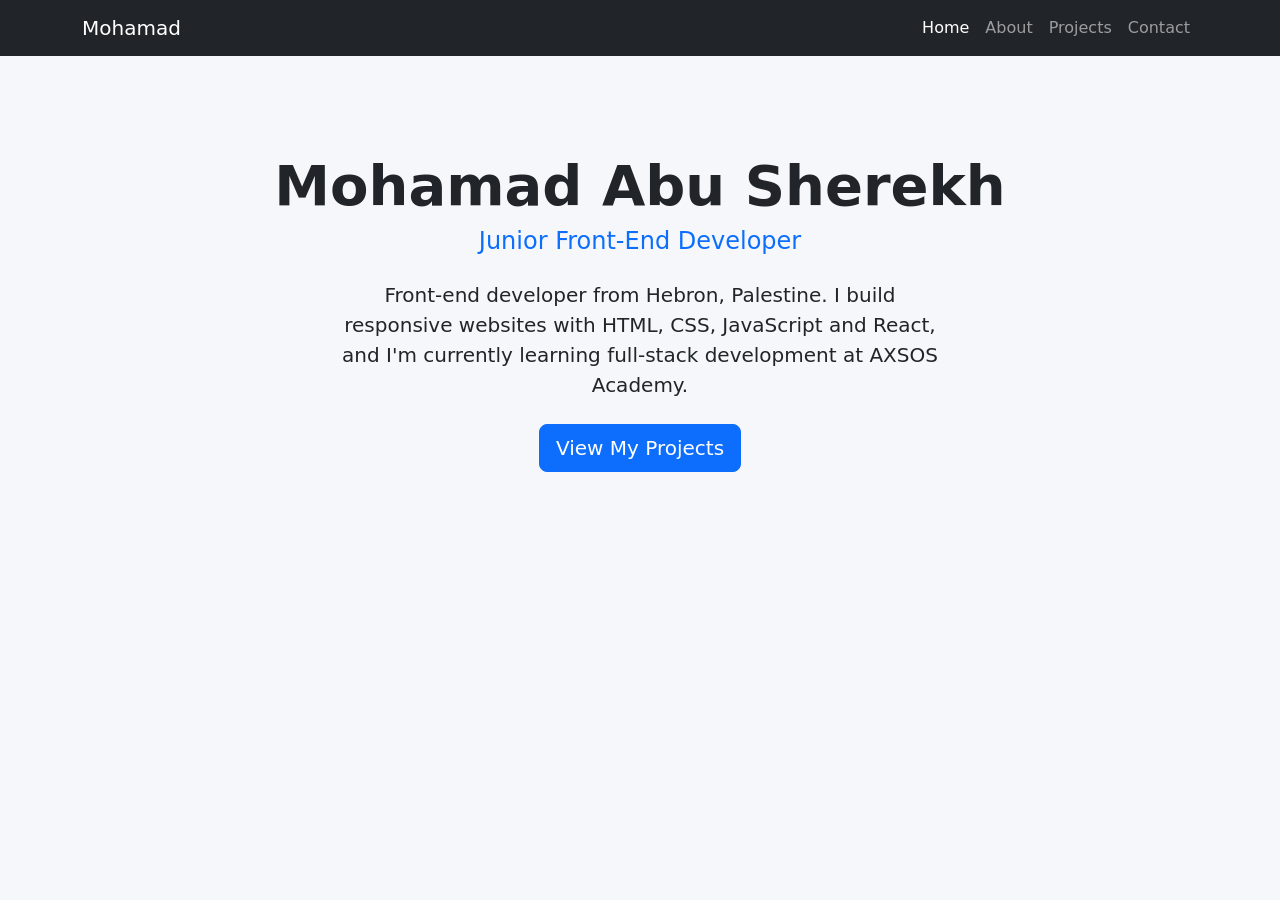
<file: index.html>
<!DOCTYPE html>
<html lang="en">
<head>
  <meta charset="UTF-8">
  <meta name="viewport" content="width=device-width, initial-scale=1.0">
  <title>Mohamad Abu Sherekh | Portfolio</title>
  <link href="https://cdn.jsdelivr.net/npm/bootstrap@5.3.3/dist/css/bootstrap.min.css" rel="stylesheet">
  <link rel="stylesheet" href="style.css">
</head>
<body>
  <nav class="navbar navbar-expand-md navbar-dark bg-dark">
    <div class="container">
      <a class="navbar-brand" href="index.html">Mohamad</a>
      <button class="navbar-toggler" type="button" data-bs-toggle="collapse" data-bs-target="#menu">
        <span class="navbar-toggler-icon"></span>
      </button>
      <div class="collapse navbar-collapse" id="menu">
        <ul class="navbar-nav ms-auto">
          <li class="nav-item"><a class="nav-link active" href="index.html">Home</a></li>
          <li class="nav-item"><a class="nav-link" href="about.html">About</a></li>
          <li class="nav-item"><a class="nav-link" href="projects.html">Projects</a></li>
          <li class="nav-item"><a class="nav-link" href="contact.html">Contact</a></li>
        </ul>
      </div>
    </div>
  </nav>

  <header class="container text-center py-5 my-5">
    <h1 class="display-4 fw-bold">Mohamad Abu Sherekh</h1>
    <h2 class="h4 text-primary">Junior Front-End Developer</h2>
    <p class="lead mx-auto my-4" style="max-width: 600px;">
      Front-end developer from Hebron, Palestine. I build responsive websites with HTML, CSS, JavaScript and React, and I'm currently learning full-stack development at AXSOS Academy.
    </p>
    <a href="projects.html" class="btn btn-primary btn-lg">View My Projects</a>
  </header>

  <script src="https://cdn.jsdelivr.net/npm/bootstrap@5.3.3/dist/js/bootstrap.bundle.min.js"></script>
</body>
</html>
</file>
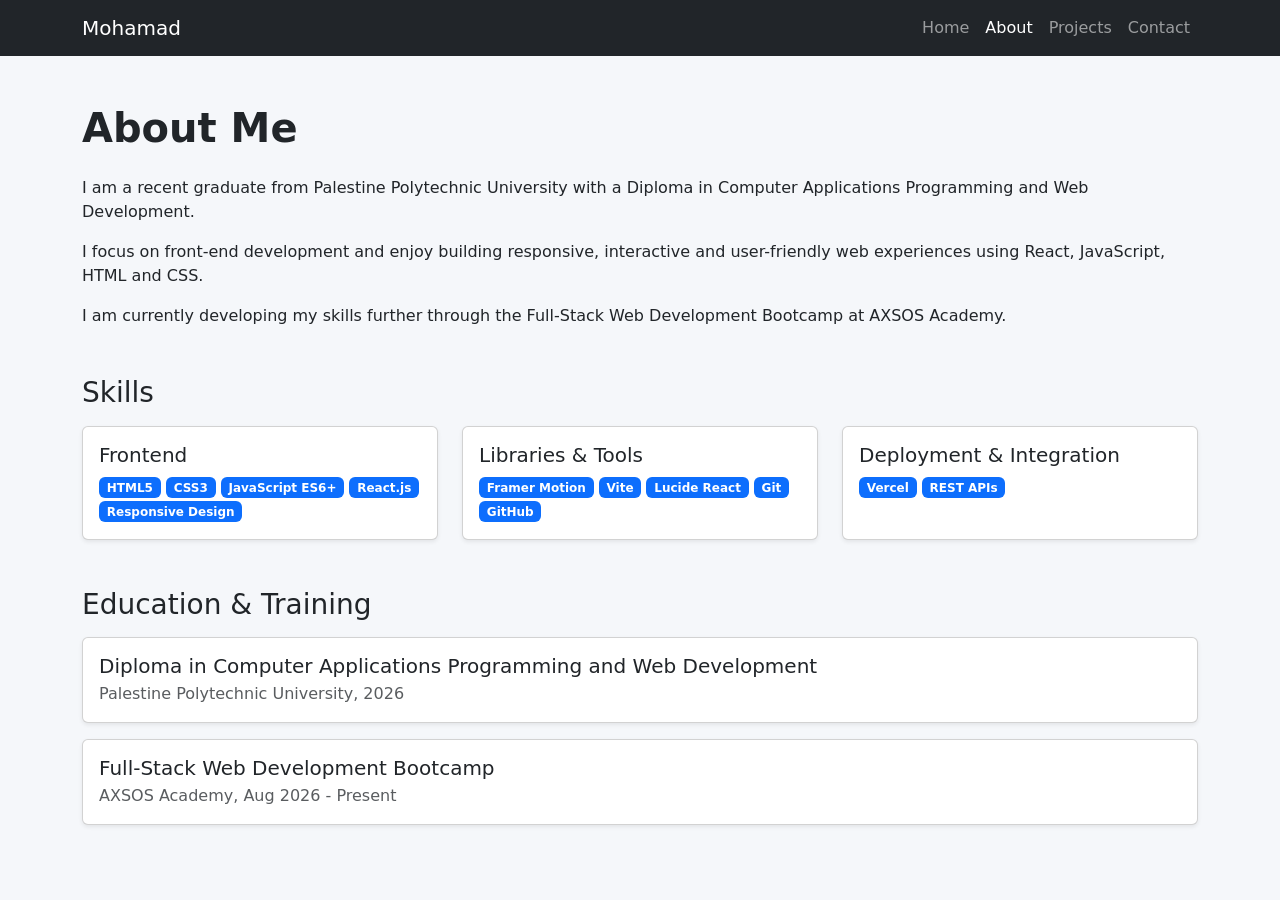
<file: about.html>
<!DOCTYPE html>
<html lang="en">
<head>
  <meta charset="UTF-8">
  <meta name="viewport" content="width=device-width, initial-scale=1.0">
  <title>About | Mohamad Abu Sherekh</title>
  <link href="https://cdn.jsdelivr.net/npm/bootstrap@5.3.3/dist/css/bootstrap.min.css" rel="stylesheet">
  <link rel="stylesheet" href="style.css">
</head>
<body>
  <nav class="navbar navbar-expand-md navbar-dark bg-dark">
    <div class="container">
      <a class="navbar-brand" href="index.html">Mohamad</a>
      <button class="navbar-toggler" type="button" data-bs-toggle="collapse" data-bs-target="#menu">
        <span class="navbar-toggler-icon"></span>
      </button>
      <div class="collapse navbar-collapse" id="menu">
        <ul class="navbar-nav ms-auto">
          <li class="nav-item"><a class="nav-link" href="index.html">Home</a></li>
          <li class="nav-item"><a class="nav-link active" href="about.html">About</a></li>
          <li class="nav-item"><a class="nav-link" href="projects.html">Projects</a></li>
          <li class="nav-item"><a class="nav-link" href="contact.html">Contact</a></li>
        </ul>
      </div>
    </div>
  </nav>

  <main class="container py-5">
    <h1 class="fw-bold mb-4">About Me</h1>
    <p>I am a recent graduate from Palestine Polytechnic University with a Diploma in Computer Applications Programming and Web Development.</p>
    <p>I focus on front-end development and enjoy building responsive, interactive and user-friendly web experiences using React, JavaScript, HTML and CSS.</p>
    <p>I am currently developing my skills further through the Full-Stack Web Development Bootcamp at AXSOS Academy.</p>

    <h2 class="h3 mt-5 mb-3">Skills</h2>
    <div class="row g-4">
      <div class="col-md-4">
        <div class="card h-100 shadow-sm">
          <div class="card-body">
            <h3 class="h5">Frontend</h3>
            <span class="badge text-bg-primary">HTML5</span>
            <span class="badge text-bg-primary">CSS3</span>
            <span class="badge text-bg-primary">JavaScript ES6+</span>
            <span class="badge text-bg-primary">React.js</span>
            <span class="badge text-bg-primary">Responsive Design</span>
          </div>
        </div>
      </div>
      <div class="col-md-4">
        <div class="card h-100 shadow-sm">
          <div class="card-body">
            <h3 class="h5">Libraries &amp; Tools</h3>
            <span class="badge text-bg-primary">Framer Motion</span>
            <span class="badge text-bg-primary">Vite</span>
            <span class="badge text-bg-primary">Lucide React</span>
            <span class="badge text-bg-primary">Git</span>
            <span class="badge text-bg-primary">GitHub</span>
          </div>
        </div>
      </div>
      <div class="col-md-4">
        <div class="card h-100 shadow-sm">
          <div class="card-body">
            <h3 class="h5">Deployment &amp; Integration</h3>
            <span class="badge text-bg-primary">Vercel</span>
            <span class="badge text-bg-primary">REST APIs</span>
          </div>
        </div>
      </div>
    </div>

    <h2 class="h3 mt-5 mb-3">Education &amp; Training</h2>
    <div class="card shadow-sm mb-3">
      <div class="card-body">
        <h3 class="h5 mb-1">Diploma in Computer Applications Programming and Web Development</h3>
        <p class="text-muted mb-0">Palestine Polytechnic University, 2026</p>
      </div>
    </div>
    <div class="card shadow-sm">
      <div class="card-body">
        <h3 class="h5 mb-1">Full-Stack Web Development Bootcamp</h3>
        <p class="text-muted mb-0">AXSOS Academy, Aug 2026 - Present</p>
      </div>
    </div>
  </main>

  <script src="https://cdn.jsdelivr.net/npm/bootstrap@5.3.3/dist/js/bootstrap.bundle.min.js"></script>
</body>
</html>
</file>
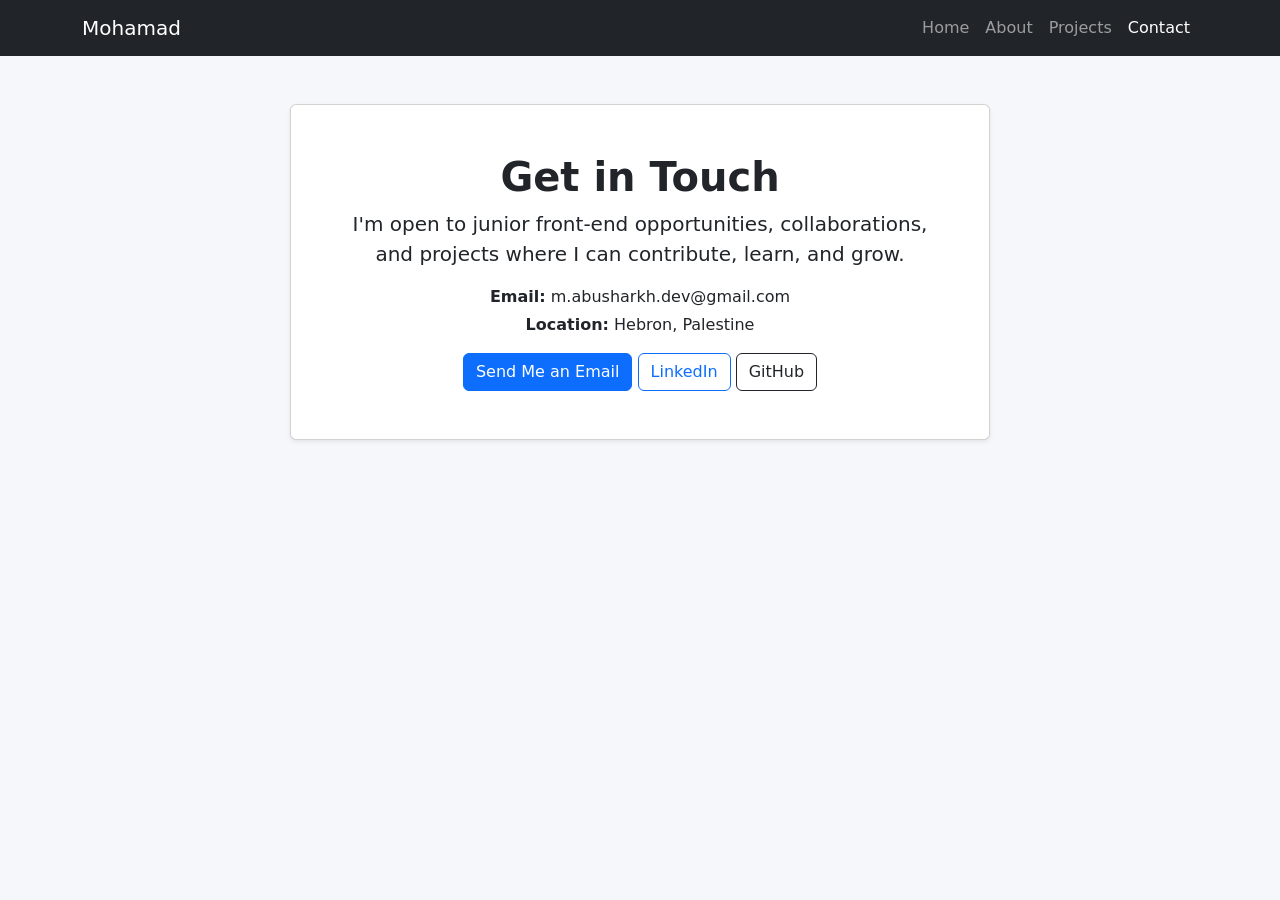
<file: contact.html>
<!DOCTYPE html>
<html lang="en">
<head>
  <meta charset="UTF-8">
  <meta name="viewport" content="width=device-width, initial-scale=1.0">
  <title>Contact | Mohamad Abu Sherekh</title>
  <link href="https://cdn.jsdelivr.net/npm/bootstrap@5.3.3/dist/css/bootstrap.min.css" rel="stylesheet">
  <link rel="stylesheet" href="style.css">
</head>
<body>
  <nav class="navbar navbar-expand-md navbar-dark bg-dark">
    <div class="container">
      <a class="navbar-brand" href="index.html">Mohamad</a>
      <button class="navbar-toggler" type="button" data-bs-toggle="collapse" data-bs-target="#menu">
        <span class="navbar-toggler-icon"></span>
      </button>
      <div class="collapse navbar-collapse" id="menu">
        <ul class="navbar-nav ms-auto">
          <li class="nav-item"><a class="nav-link" href="index.html">Home</a></li>
          <li class="nav-item"><a class="nav-link" href="about.html">About</a></li>
          <li class="nav-item"><a class="nav-link" href="projects.html">Projects</a></li>
          <li class="nav-item"><a class="nav-link active" href="contact.html">Contact</a></li>
        </ul>
      </div>
    </div>
  </nav>

  <main class="container py-5">
    <div class="card shadow-sm mx-auto" style="max-width: 700px;">
      <div class="card-body p-4 p-md-5 text-center">
        <h1 class="fw-bold">Get in Touch</h1>
        <p class="lead">I'm open to junior front-end opportunities, collaborations, and projects where I can contribute, learn, and grow.</p>

        <p class="mb-1"><strong>Email:</strong> m.abusharkh.dev@gmail.com</p>
        <p><strong>Location:</strong> Hebron, Palestine</p>

        <a href="mailto:m.abusharkh.dev@gmail.com" class="btn btn-primary">Send Me an Email</a>
        <a href="LINKEDIN_LINK" target="_blank" class="btn btn-outline-primary">LinkedIn</a>
        <a href="https://github.com/mabusharkhdev" target="_blank" class="btn btn-outline-dark">GitHub</a>
      </div>
    </div>
  </main>

  <script src="https://cdn.jsdelivr.net/npm/bootstrap@5.3.3/dist/js/bootstrap.bundle.min.js"></script>
</body>
</html>
</file>
<file: style.css>
body {
  background-color: #f5f7fa;
}
</file>
